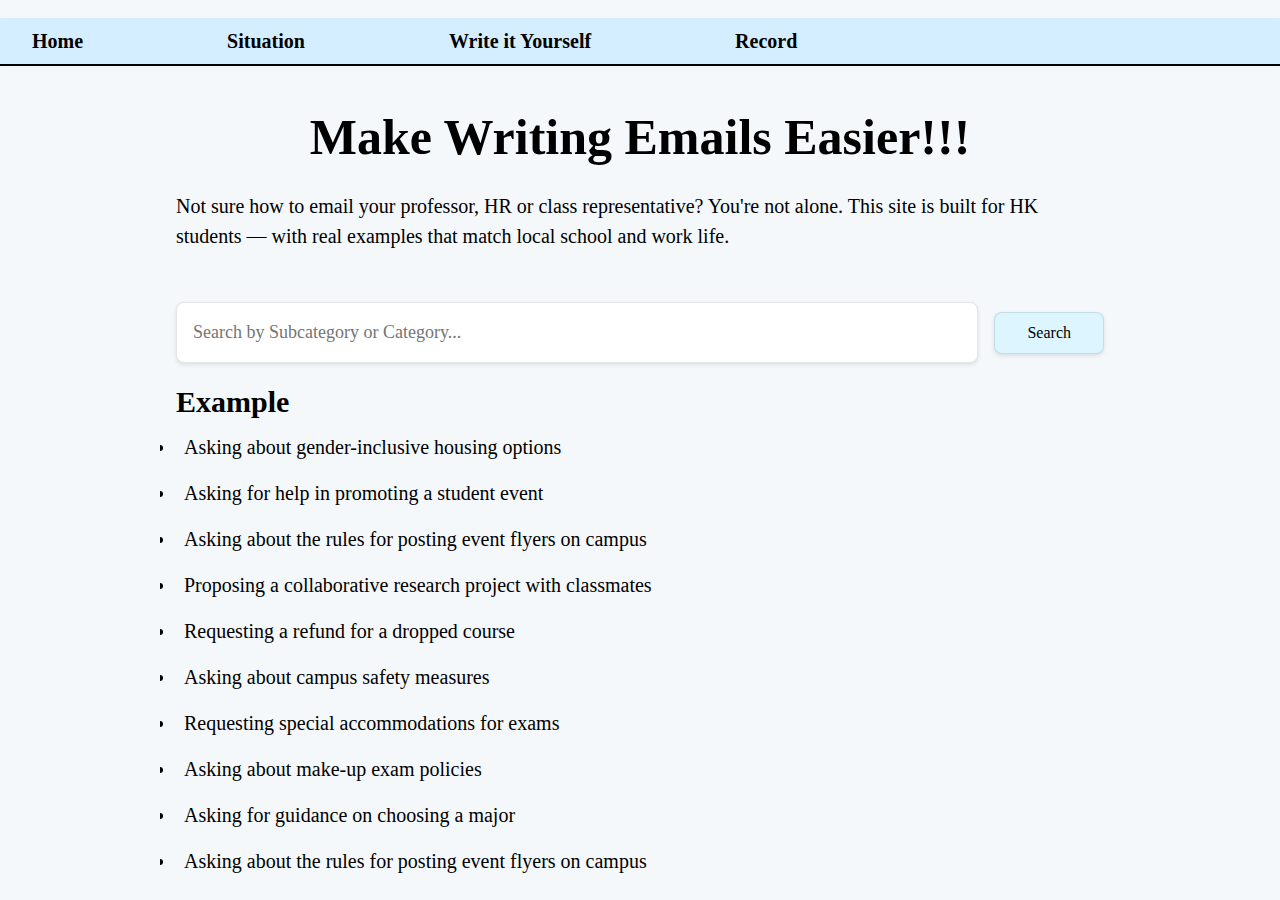
<file: index.html>
<!DOCTYPE html>
<html lang="en">
	<head>
		<meta charset="UTF-8" />
		<meta name="viewport" content="width=device-width, initial-scale=1" />
		<title>Home</title>
		<link rel="stylesheet" href="./index.css" />
		<script src="./index.js" defer></script>
		<style>
			body {
				font-family: "Times New Roman", Times, serif;
			}

			/* Notification styling */
			#search-notification {
				position: fixed;
				bottom: 20px;
				right: 20px;
				background-color: #f44336; /* Red background for error */
				color: white;
				padding: 10px 20px;
				border-radius: 5px;
				box-shadow: 0 4px 6px rgba(0, 0, 0, 0.1);
				font-size: 14px;
				font-weight: bold;
				z-index: 1000;
				opacity: 0;
				transition: opacity 0.3s ease-in-out;
			}

			#search-notification.hidden {
				opacity: 0;
				pointer-events: none;
			}

			#search-notification:not(.hidden) {
				opacity: 1;
			}
		</style>
	</head>
	<body>
		<!-- Toolbar -->
		<nav id="toolbar">
			<ul>
				<li><a href="./index.html">Home</a></li>
				<li>
					<a href="./situation.html">Situation</a>
				</li>
				<li><a href="./write-it-yourself.html">Write it Yourself</a></li>
				<li><a href="./record.html">Record</a></li>
			</ul>
		</nav>
		<main>
			<h1 class="page-title">Make Writing Emails Easier!!!</h1>
			<p class="page-description">Not sure how to email your professor, HR or class representative? You're not alone.
				This site is built for HK students — with real examples that match local school and work life. </p>

			<!-- Search Bar -->
			<section id="search-section">
				<input type="text" id="search-input" placeholder="Search by Subcategory or Category..." />
				<button id="search-button">Search</button>
			</section>

			 <!-- Random Examples Section -->
			<section id="Example-section">
				<h2>Example</h2>
				<ul id="Examples-list">
					<!-- Random examples will be dynamically inserted here -->
				</ul>
			</section>
		</main>
	</body>
</html>
</file>
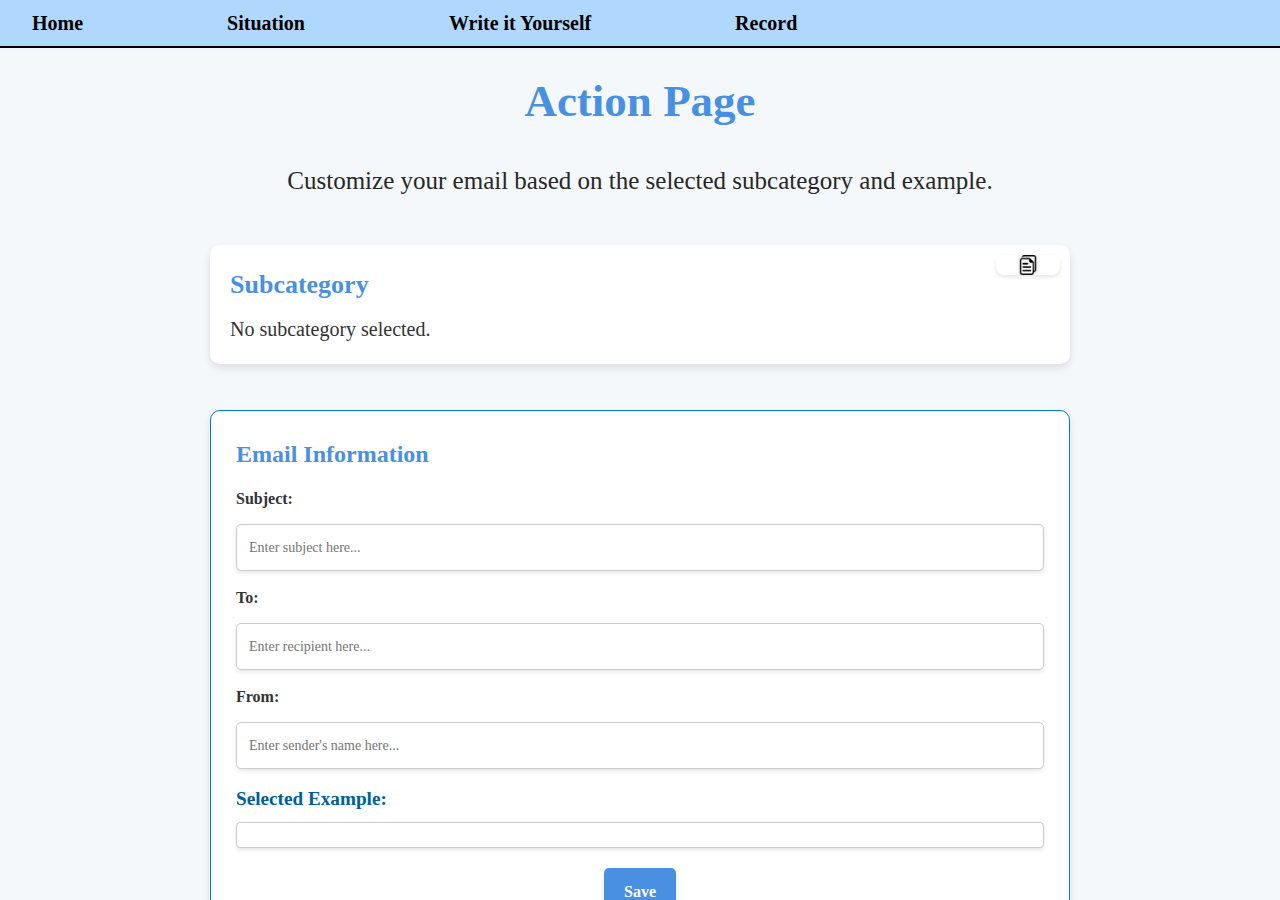
<file: action.html>
<!DOCTYPE html>
<html lang="en">
	<head>
		<meta charset="UTF-8" />
		<meta name="viewport" content="width=device-width, initial-scale=1" />
		<title>Action Page</title>
		<link rel="stylesheet" href="./index.css" />
		<script src="./action.js" defer></script>
		<style>
			/* General styling */
			body {
				font-family: "Times New Roman", Times, serif;
				margin: 0;
				padding: 0;
				background-color: #f4f4f9;
				color: #333;
			}

			main {
				max-width: 900px;
				margin: 40px auto;
				padding: 20px;
			}

			.page-title {
				font-size: 45px;
				font-weight: bold;
				text-align: center;
				color: #4a90e2;
				margin-bottom: 10px;
			}

			.page-description {
				font-size: 25px;
				text-align: center;
				color: #282727;
				margin-bottom: 30px;
			}

			/* Subcategory Section */
			#subcategory-section {
				background-color: #ffffff;
				padding: 20px;
				border-radius: 10px;
				box-shadow: 0 4px 8px rgba(0, 0, 0, 0.1);
				margin-bottom: 30px;
				position: relative; /* To position the copy button */
			}

			#subcategory-section h2 {
				font-size: 26px;
				color: #4a90e2;
				margin-bottom: 10px;
			}

			/* Adjusted Copy Button Styling */
			.copy-button {
				background: none;
				border: none;
				cursor: pointer;
				font-size: 35px; /* Increased size */
				color: #4a90e2;
				vertical-align: middle;
				margin-left: 30px; /* Add spacing between text and icon */
			}

			.copy-button:hover {
				color: #4a90e2;
			}

			.copy-button:focus {
				outline: none;
			}

			#selected-subcategory {
				display: inline-block; /* Ensure text and button are inline */
				font-size: 20px;
				color: #333;
			}

			 /* Adjusted Copy Button Styling for Subcategory */
			#subcategory-section .copy-button {
				background: url('./copy.png') no-repeat center center;
				background-size: contain;
				width: 40px;
				height: 20px;
				border: none;
				cursor: pointer;
				margin-left: 10px; /* Add spacing between text and button */
				vertical-align: middle; /* Align with the text */
			}

			#subcategory-section .copy-button:hover {
				opacity: 0.8;
			}

			/* Email Information Section */
			#email-info-section {
				background-color: #ffffff;
				padding: 25px;
				border-radius: 10px;
				box-shadow: 0 4px 8px rgba(0, 0, 0, 0.1);
				position: relative; /* To position the copy button */
			}

			#email-info-section h2 {
				font-size: 24px;
				color: #4a90e2;
				margin-bottom: 15px;
			}

			#email-info-section label {
				display: block;
				margin-top: 15px;
				font-weight: bold;
				color: #333;
			}

			#email-info-section input,
			#email-info-section select {
				width: 100%;
				padding: 12px;
				margin-top: 5px;
				border: 1px solid #ccc;
				border-radius: 5px;
				font-size: 14px;
			}

			#email-info-section button {
				display: block;
				margin: 20px auto 0;
				background-color: #4a90e2;
				color: white;
				border: none;
				padding: 12px 20px;
				border-radius: 5px;
				font-size: 16px;
				cursor: pointer;
				font-weight: bold;
			}

			#email-info-section button:hover {
				background-color: #357ab8;
			}

			 /* Notification Styling */
			#copy-notification {
				position: fixed;
				bottom: 20px;
				right: 20px;
				background-color: #c4eac6;
				color: rgb(0, 0, 0);
				padding: 10px 20px;
				border-radius: 5px;
				box-shadow: 0 4px 6px rgba(0, 0, 0, 0.1);
				font-size: 14px;
				font-weight: bold;
				z-index: 1000;
				opacity: 0;
				transition: opacity 0.3s ease-in-out;
			}

			#copy-notification.hidden {
				opacity: 0;
				pointer-events: none;
			}

			#copy-notification:not(.hidden) {
				opacity: 1;
			}
		</style>
	</head>
	<body>
		<!-- Toolbar -->
		<nav id="toolbar">
			<ul>
				<li><a href="./index.html">Home</a></li>
				<li>
					<a href="./situation.html">Situation</a>
				</li>
				<li><a href="./write-it-yourself.html">Write it Yourself</a></li>
				<li><a href="./record.html">Record</a></li>
			</ul>
		</nav>
		</nav>
		<main>
			<h1 class="page-title">Action Page</h1>
			<p class="page-description">Customize your email based on the selected subcategory and example.</p>

			<!-- Subcategory Display Section -->
			<section id="subcategory-section">
				<h2>Subcategory</h2>
				<p id="selected-subcategory" style="display: inline;">No subcategory selected.</p>
				<!-- Updated Copy Button -->
				<button class="copy-button" onclick="copySubcategory()" title="Copy Subcategory"></button>
			</section>

			<!-- Email Information Section -->
			<section id="email-info-section">
				<h2>Email Information</h2>
				<label for="email-subject">Subject:</label>
				<input type="text" id="email-subject" placeholder="Enter subject here..." />
				<label for="email-recipient">To:</label>
				<input type="text" id="email-recipient" placeholder="Enter recipient here..." />
				<label for="email-sender">From:</label>
				<input type="text" id="email-sender" placeholder="Enter sender's name here..." />
				<h3>Selected Example:</h3>
				<p id="selected-example">No example selected.</p>
				<!-- Save Button -->
				<button id="save-entry-button" onclick="saveData()">Save</button>
			</section>
		</main>

		<!-- Notification for Copy Success -->
		<div id="copy-notification" class="hidden">Successfully Copied</div>

		<script>
			// Function to copy the Subcategory text
			function copySubcategory() {
				const subcategoryText = document.getElementById("selected-subcategory").textContent;
				navigator.clipboard.writeText(subcategoryText).then(() => {
					showCopyNotification();
				}).catch((err) => {
					console.error("Failed to copy text: ", err);
				});
			}

			// Function to copy the Email Information content
			function copyEmailInfo() {
				const subject = document.getElementById("email-subject").value || "No Subject";
				const recipient = document.getElementById("email-recipient").value || "No Recipient";
				const sender = document.getElementById("email-sender").value || "No Sender";

				// Replace typing boxes and selection boxes in the Selected Example with their values
				const exampleElement = document.getElementById("selected-example");
				let exampleContent = exampleElement.cloneNode(true); // Clone the element to avoid modifying the DOM

				// Replace input fields with their values
				exampleContent.querySelectorAll("input").forEach((input) => {
					input.replaceWith(input.value || "");
				});

				// Replace select fields with their selected values
				exampleContent.querySelectorAll("select").forEach((select) => {
					const selectedValue = select.options[select.selectedIndex]?.text || "No Selection";
					select.replaceWith(selectedValue);
				});

				// Remove any remaining HTML tags (e.g., <br>)
				const plainTextExample = exampleContent.innerHTML
					.replace(/<br\s*\/?>/g, "\n") // Replace <br> tags with newlines
					.replace(/<\/?[^>]+(>|$)/g, ""); // Remove remaining HTML tags

				// Combine all fields into a single string, including the dropdown selection
				const emailInfo = `Subject: ${subject}\nTo: ${recipient}\nFrom: ${sender}\n${plainTextExample.trim()}`;

				// Copy to clipboard
				navigator.clipboard.writeText(emailInfo).then(() => {
					showCopyNotification();
				}).catch((err) => {
					console.error("Failed to copy text: ", err);
				});
			}

			// Function to show the copy notification
			function showCopyNotification() {
				const notification = document.getElementById("copy-notification");
				notification.classList.remove("hidden");
				setTimeout(() => {
					notification.classList.add("hidden");
				}, 2000); // Hide after 2 seconds
			}
		</script>
	</body>
</html>
</file>
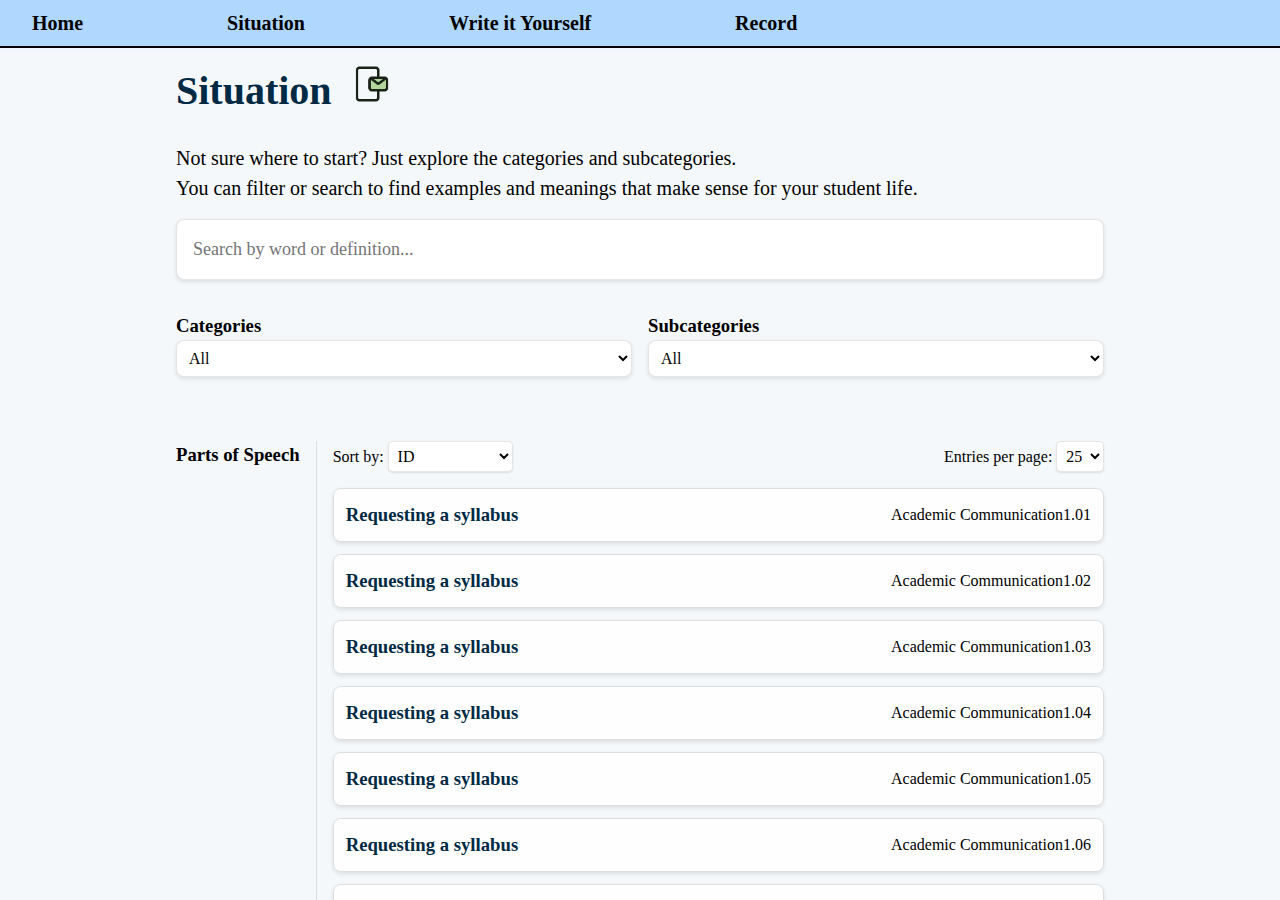
<file: situation.html>
<!DOCTYPE html>
<html lang="en">
	<head>
		<meta charset="UTF-8" />
		<meta name="viewport" content="width=device-width, initial-scale=1" />
		<title>Situation</title>
		<link rel="preconnect" href="https://fonts.googleapis.com">
		<link rel="preconnect" href="https://fonts.gstatic.com" crossorigin />
		<!-- The font used for the app. You can change this to any other font. -->
		<link href="https://fonts.googleapis.com/css2?family=Playpen+Sans:wght@100..800&display=swap" rel="stylesheet" />
		<!-- This line loads the CSS file containing the styles -->
		<link rel="stylesheet" href="./index.css" />
		<style>
			body {
				font-family: "Times New Roman", Times, serif;
			}
		</style>
	</head>
	<body>
		<!-- Toolbar -->
		<nav id="toolbar">
			<ul>
				<li><a href="./index.html">Home</a></li>
				<li>
					<a href="./situation.html">Situation</a>
				</li>
				<li><a href="./write-it-yourself.html">Write it Yourself</a></li>
				<li><a href="./record.html">Record</a></li>
			</ul>
		</nav>
		<main>
			<!-- Update the title to align the icon vertically with the text -->
			<h1 id="header">
				Situation
				<span id="situation-icon-container">
					<img src="./situation.png" alt="Situation Icon" id="situation-icon" />
				</span>
			</h1>
			<p class="page-description">
				Not sure where to start? Just explore the categories and subcategories. <br />
				You can filter or search to find examples and meanings that make sense for your student life.
			</p>
			
			<!-- Search and Control Filters Section -->
			<section id="controls">
				<div id="search-container">
					<input type="text" id="search-input" placeholder="Search by word or definition..." />
				</div>

				<div id="filters-container">
					<!-- Category filters -->
					<div id="category-filters">
						<h3>Categories</h3>
						<select id="Category-select"></select>
					</div>

					<!-- Subcategory filters -->
					<div id="subcategory-filters">
						<h3>Subcategories</h3>
						<select id="Subcategory-select"></select>
					</div>
				</div>

				<div id="filters-and-content">
					<!-- Tag filters -->
					<div id="tag-filters">
						<h3>Parts of Speech</h3>
						<ul id="tag-list"></ul>
					</div>
					

					<div id="content-container">
						<!-- Sort and entries per page controls -->
						<div id="list-controls">
							<div id="sort-control">
								<label for="sort-select">Sort by:</label>
								<select id="sort-select">
									<option value="ID">ID</option>
									<option value="word">Word</option>
									<option value="Category">Category</option>
									<option value="pos">Part of Speech</option>
									<option value="Subcategory">Subcategory</option>
								</select>
							</div>
							
							<div id="entries-per-page">
								<label for="entries-select">Entries per page:</label>
								<select id="entries-select">
									<option value="15">15</option>
									<option value="25" selected>25</option>
									<option value="35">35</option>
								</select>
							</div>
						</div>

						<!-- Entries list -->
						<ul id="entries-list"></ul>
						
						<!-- Pagination -->
						<div id="pagination">
							<button id="prev-page" disabled>‹ Previous</button>
							<span id="page-info">Page 1 of 1</span>
							<button id="next-page" disabled>Next ›</button>
						</div>
					</div>
				</div>
			

			<!-- Filtered results -->
			<ul id="situation-list">
				<!-- Filtered results will be dynamically inserted here -->
			</ul>
		</main>
		<!-- Import JavaScript file -->
		<script src="./situation.js" type="module"></script>
	</body>
</html>
</file>
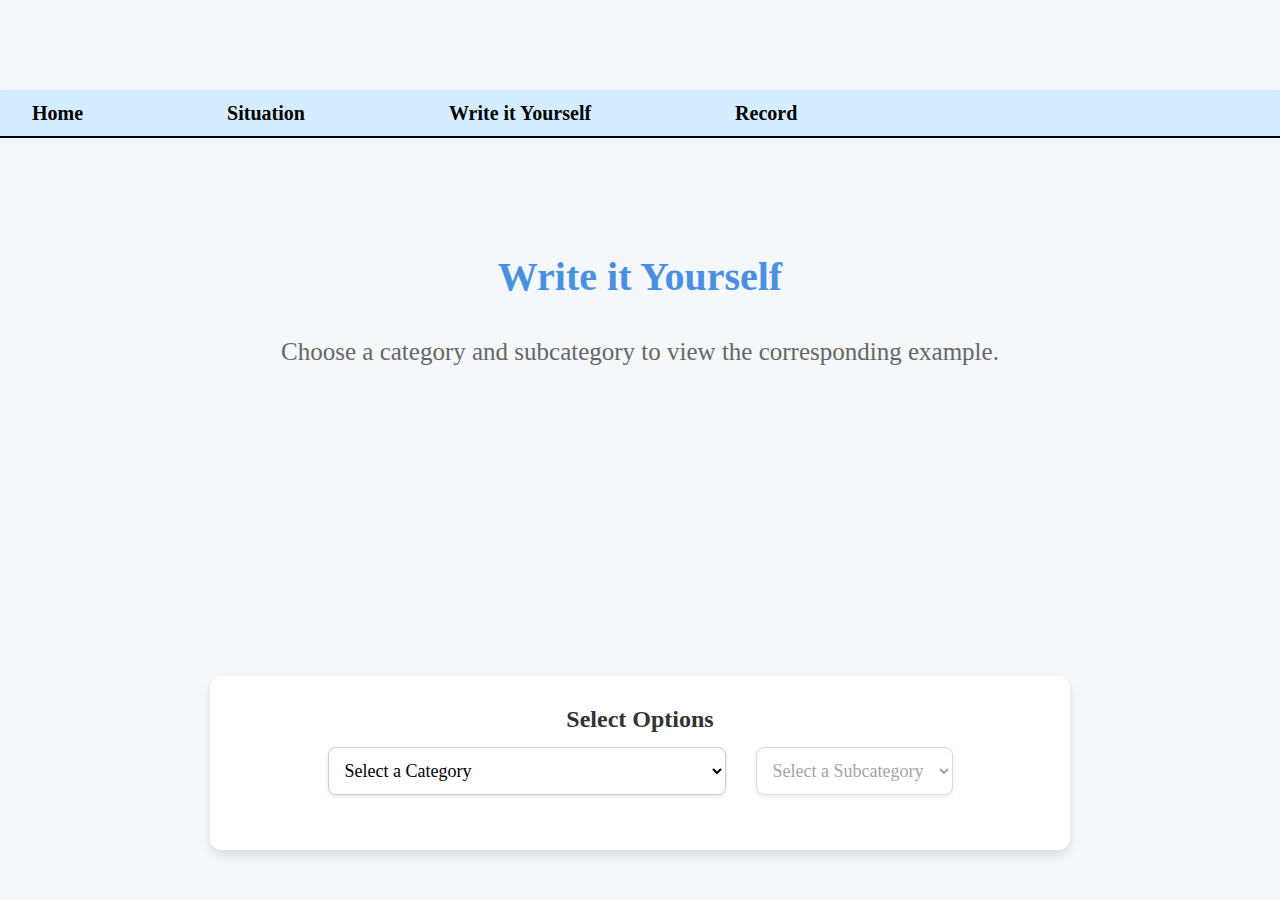
<file: write-it-yourself.html>
<!DOCTYPE html>
<html lang="en">
	<head>
		<meta charset="UTF-8" />
		<meta name="viewport" content="width=device-width, initial-scale=1" />
		<title>Write it Yourself</title>
		<link rel="stylesheet" href="./index.css" />
		<script src="./write-it-yourself.js" defer></script>
		<style>
			/* General styling */
			body {
				font-family: "Times New Roman", Times, serif;
				margin: 0;
				padding: 0;
				background-color: #f4f4f9;
				color: #333;
			}

			main {
				max-width: 900px;
				margin: 40px auto;
				padding: 20px;
			}

			.page-title {
				font-size: 40px;
				font-weight: bold;
				text-align: center;
				color: #4a90e2;
				margin-bottom: 10px;
			}

			.page-description {
				font-size: 25px;
				text-align: center;
				color: #666;
				margin-bottom: 30px;
			}

			 /* Enhanced Dropdown Section */
			#dropdown-section {
				background-color: #ffffff;
				padding: 25px;
				border-radius: 12px;
				box-shadow: 0 6px 12px rgba(0, 0, 0, 0.1);
				margin-bottom: 30px;
				text-align: center;
							}

			#dropdown-container {
				display: flex;
				justify-content: center;
				gap: 10px;
				margin-bottom: 20px;
			}

			#dropdown-container select {
				padding: 12px;
				font-size: 18px;
				margin: 10px;
				border: 1px solid #ccc;
				border-radius: 8px;
				box-shadow: 0 2px 4px rgba(0, 0, 0, 0.1);
				transition: box-shadow 0.3s, transform 0.2s;
			}

			#dropdown-container select:focus {
				box-shadow: 0 4px 8px rgba(0, 0, 0, 0.2);
				transform: scale(1.02);
			}

			#dropdown-section button {
				padding: 12px 25px;
				font-size: 18px;
				background-color: #4a90e2;
				color: white;
				border: none;
				border-radius: 8px;
				cursor: pointer;
				box-shadow: 0 2px 4px rgba(0, 0, 0, 0.1);
				transition: background-color 0.3s, transform 0.2s;
			}

			#dropdown-section button:hover {
				background-color: #357ab8;
				transform: scale(1.05);
			}

			#loading-spinner {
				width: 30px;
				height: 30px;
				border: 4px solid #ccc;
				border-top: 4px solid #4a90e2;
				border-radius: 50%;
				animation: spin 1s linear infinite;
				margin: 10px auto;
			}

			#loading-spinner.hidden {
				display: none;
			}

			@keyframes spin {
				from {
					transform: rotate(0deg);
				}
				to {
					transform: rotate(360deg);
				}
			}

			 /* Enhanced Example Section */
			#example-section {
				background-color: #ffffff;
				padding: 25px;
				border-radius: 12px;
				box-shadow: 0 6px 12px rgba(0, 0, 0, 0.1);
				margin-bottom: 30px;
				display: none; /* Initially hidden */
			}

			#example-section h3 {
				font-size: 20px;
				color: #4a90e2;
				margin-bottom: 10px;
				font-weight: bold;
			}

			#example-list {
				display: grid;
				grid-template-columns: repeat(auto-fit, minmax(300px, 1fr));
				gap: 20px;
				list-style: none;
				padding: 0;
				margin: 0;
			}

			/* Example Item Styling */
			.example-item {
				position: relative; /* Enable positioning for child elements */
				background-color: #f9f9f9;
				padding: 20px;
				border: 1px solid #ddd;
				border-radius: 8px;
				box-shadow: 0 4px 8px rgba(0, 0, 0, 0.1);
				transition: box-shadow 0.3s, transform 0.2s;
			}

			.example-item:hover {
				box-shadow: 0 6px 12px rgba(0, 0, 0, 0.2);
				transform: scale(1.03);
			}

			.example-item h4 {
				margin: 0 0 10px;
				color: #4a90e2;
				font-size: 20px;
			}

			.example-item p {
				margin: 0 0 20px;
				font-size: 16px;
				color: #333;
				line-height: 1.6;
			}

			.example-content-container {
				position: relative;
				padding: 15px;
				background-color: #ffffff;
				border-radius: 5px;
				box-shadow: 0 2px 4px rgba(0, 0, 0, 0.1);
			}

			 /* Copy Button Styling */
			.copy-button {
				position: absolute; /* Position the button inside the example item */
				top: 10px; /* Align to the top */
				right: 10px; /* Align to the right */
				background-color: #f4f4f4;
				border: 1px solid #ccc;
				border-radius: 50%; /* Make it circular */
				padding: 10px;
				cursor: pointer;
				transition: background-color 0.3s, transform 0.2s;
			}

			.copy-button:hover {
				background-color: #e0e0e0;
				transform: scale(1.1); /* Slight zoom effect */
			}

			.copy-button img {
				width: 20px;
				height: 20px;
			}

			/* Button Container Styling */
			.button-container {
				display: flex;
				gap: 10px; /* Add spacing between buttons */
				align-items: center;
				margin-top: 10px;
			}

			.go-button {
				display: inline-flex;
				align-items: center;
				justify-content: center;
				padding: 10px;
				background-color: #4a90e2;
				color: white;
				border: none;
				border-radius: 8px;
				cursor: pointer;
				transition: background-color 0.3s, transform 0.2s;
			}

			.go-button:hover {
				background-color: #357ab8;
				transform: scale(1.05);
			}

			.go-button img {
				width: 20px;
				height: 20px;
			}

			.copy-button {
				display: inline-flex;
				align-items: center;
				justify-content: center;
				padding: 10px;
				background-color: #f4f4f4;
				border: 1px solid #ccc;
				border-radius: 8px;
				cursor: pointer;
				transition: background-color 0.3s, transform 0.2s;
			}

			.copy-button:hover {
				background-color: #e0e0e0;
				transform: scale(1.05);
			}

			.copy-button img {
				width: 20px;
				height: 20px;
				transition: transform 0.2s;
			}

			.copy-button:hover img {
				transform: scale(1.2); /* Slight zoom effect */
			}

			/* Notification Styling */
			#copy-notification {
				position: fixed;
				bottom: 20px;
				right: 20px;
				background-color: #4caf50;
				color: white;
				padding: 10px 20px;
				border-radius: 5px;
				box-shadow: 0 4px 6px rgba(0, 0, 0, 0.1);
				font-size: 14px;
				font-weight: bold;
				z-index: 1000;
				opacity: 0;
				transition: opacity 0.3s ease-in-out;
			}

			#copy-notification.hidden {
				opacity: 0;
				pointer-events: none;
			}

			#copy-notification:not(.hidden) {
				opacity: 1;
			}
		</style>
	</head>
	<body>
		<!-- Toolbar -->
		<nav id="toolbar">
			<ul>
				<li><a href="./index.html">Home</a></li>
				<li>
					<a href="./situation.html">Situation</a>
				</li>
				<li><a href="./write-it-yourself.html">Write it Yourself</a></li>
				<li><a href="./record.html">Record</a></li>
			</ul>
		</nav>
		<main>
			<h1 class="page-title">Write it Yourself</h1>
			<p class="page-description">
				Choose a category and subcategory to view the corresponding example.
			</p>

			<!-- Dropdown Section -->
			<section id="dropdown-section">
				<h2>Select Options</h2>
				<div id="dropdown-container">
					<select id="category-dropdown">
						<option value="" disabled selected>Select a Category</option>
						<!-- Categories will be dynamically populated -->
					</select>
					<select id="subcategory-dropdown" disabled>
						<option value="" disabled selected>Select a Subcategory</option>
						<!-- Subcategories will be dynamically populated -->
					</select>
				</div>
				<div id="loading-spinner" class="hidden"></div>
			</section>

			<!-- Example Section -->
			<section id="example-section">
				<h3>Examples:</h3>
				<ul id="example-list">
					<!-- Examples will be dynamically inserted here -->
				</ul>
			</section>
		</main>

		<!-- Notification for Copy Success -->
		<div id="copy-notification" class="hidden">Successfully Copied</div>
	</body>
</html>
</file>
<file: index.css>
/* CSS reset - Don't modify */
*, *::before, *::after {
	box-sizing: border-box;
	margin: 0;
	padding: 0;
}

html {
	text-size-adjust: none;
}

body {
	line-height: 1.5;
	-webkit-font-smoothing: antialiased;
}

img, picture, video, canvas, svg {
	display: block;
	max-width: 100%;
}

input, button, textarea, select {
	font: inherit;
}

h1, h2, h3, h4, h5, h6 {
	font-weight: 650;
	text-wrap: balance;
	overflow-wrap: break-word;
	font-family: "Times New Roman", Times, serif;
}
/* End of CSS reset */

/* Applies a custom font and centers the page using a grid layout. */
html {
	font-family: "Times New Roman", Times, serif;
	font-size: clamp(12px, 0.5vw + 9.6px, 16px);
	width: 100%;
	height: 100%;
	display: grid;
	place-items: center;
	background-color: #f4f8fb;
}

body {
	display: contents;
	font-family: "Times New Roman", Times, serif;
	padding-top: 3rem; /* Add padding to account for the fixed toolbar height */
}

/* Arranges the main content into rows for header and content */
main {
	padding: 1rem;
	width: 100%;
	height: 100%;
	display: grid;
	grid-template-rows: auto 1fr;
	gap: 1rem;
	max-width: 60rem;
	overflow-y: auto;
	font-family: "Times New Roman", Times, serif;
}

/* Header styles */
#header {
	color: #002a44;
	line-height: 1;
	margin-bottom: 1rem;
	font-family: "Times New Roman", Times, serif;
	font-size: 40px;
}

/* Header image styling */
#header-image {
	width: 100%;
	height: auto;
	margin-bottom: 1rem;
	border-radius: 8px;
	box-shadow: 0 4px 8px rgba(0, 0, 0, 0.1);
}

/* Subtitle styles */
.page-description {
	font-size: 20px; /* Reduced font size */
	font-family: "Times New Roman", Times, serif;
}

/* Controls section with search and filters */
#controls {
	display: flex;
	flex-direction: column;
	gap: 1rem;
	font-family: "Times New Roman", Times, serif;
}

/* Filters container layout */
#filters-container {
	display: flex;
	justify-content: space-between;
	gap: 1rem;
	margin-bottom: 1rem;
}

#category-filters,
#subcategory-filters {
	flex: 1;
}

/* Search input styles */
#search-container {
	width: 100%;
	margin-bottom: 1rem;
	font-family: "Times New Roman", Times, serif;
}

#search-input {
	width: 100%;
	padding: 1rem; /* Increase padding for a larger input box */
	font-size: 18px; /* Increase font size for better readability */
	border: 1px solid rgba(0, 0, 0, 0.1);
	border-radius: 0.5rem;
	background-color: #fff;
	box-shadow: 0 2px 4px rgba(0, 0, 0, 0.1);
	font-family: "Times New Roman", Times, serif;
	transition: box-shadow 0.3s, transform 0.2s;
}

#search-input:focus {
	box-shadow: 0 4px 8px rgba(0, 0, 0, 0.2);
	transform: scale(1.02); /* Slight zoom effect on focus */
}

/* Search section styles */
#search-section {
	display: flex;
	align-items: center;
	gap: 1rem; /* Add spacing between the search box and button */
	font-family: "Times New Roman", Times, serif;
}

/* Category filters (horizontal) */
#category-filters {
	margin-bottom: 1rem;
	font-family: "Times New Roman", Times, serif;
}

#category-list {
	display: flex;
	flex-wrap: wrap;
	gap: 0.5rem;
	list-style: none;
	padding: 0.5rem 0;
	font-family: "Times New Roman", Times, serif;
}

#category-list li {
	margin-right: 1rem;
	font-family: "Times New Roman", Times, serif;
}

#category-list label {
	display: flex;
	align-items: center;
	cursor: pointer;
	font-family: "Times New Roman", Times, serif;
}

#category-list span {
	margin-left: 0.25rem;
	font-family: "Times New Roman", Times, serif;
}

#category-filters select,
#subcategory-filters select {
	width: 100%;
	padding: 0.5rem;
	border: 1px solid rgba(0, 0, 0, 0.1);
	border-radius: 0.5rem;
	background-color: #fff;
	box-shadow: 0 2px 4px rgba(0, 0, 0, 0.1);
	margin-bottom: 1rem;
	font-family: "Times New Roman", Times, serif;
}

#Category-select,
#Subcategory-select {
	width: 100%; /* Ensure both boxes take the same width */
	padding: 0.5rem; /* Add consistent padding */
	border: 1px solid rgba(0, 0, 0, 0.1);
	border-radius: 0.5rem;
	background-color: #fff;
	box-shadow: 0 2px 4px rgba(0, 0, 0, 0.1);
	font-family: "Times New Roman", Times, serif;
	font-size: 16px; /* Ensure consistent font size */
}

/* Layout for filters and content */
#filters-and-content {
	display: grid;
	grid-template-columns: auto 1fr;
	gap: 1rem;
	font-family: "Times New Roman", Times, serif;
}

/* Tag filters (vertical) */
#tag-filters {
	padding-right: 1rem;
	border-right: 1px solid rgba(0, 0, 0, 0.1);
	max-width: 200px;
	font-family: "Times New Roman", Times, serif;
}

#tag-list {
	list-style: none;
	display: flex;
	flex-direction: column;
	gap: 0.5rem;
	font-family: "Times New Roman", Times, serif;
}

#tag-list label {
	display: flex;
	align-items: center;
	cursor: pointer;
	font-family: "Times New Roman", Times, serif;
}

#tag-list span {
	margin-left: 0.25rem;
	font-family: "Times New Roman", Times, serif;
}

/* Adjust content container layout */
#content-container {
	flex: 3;
}

/* List controls for sorting and pagination */
#list-controls {
	display: flex;
	justify-content: space-between;
	align-items: center;
	margin-bottom: 1rem;
	font-family: "Times New Roman", Times, serif;
}

select {
	padding: 0.3rem;
	border: 1px solid rgba(0, 0, 0, 0.1);
	border-radius: 0.3rem;
	background-color: white;
	box-shadow: 0 1px 2px rgba(0, 0, 0, 0.1);
	font-family: "Times New Roman", Times, serif;
}

/* Entries list styling */
#entries-list {
	list-style: none;
	display: flex;
	flex-direction: column;
	gap: 0.75rem;
	font-family: "Times New Roman", Times, serif;
}

.entry-item {
	border: 1px solid rgba(0, 0, 0, 0.1);
	border-radius: 0.5rem;
	overflow: hidden;
	box-shadow: 0 2px 4px rgba(0, 0, 0, 0.1);
	transition: box-shadow 0.3s, transform 0.2s;
	font-family: "Times New Roman", Times, serif;
}

.entry-item:hover {
	box-shadow: 0 4px 8px rgba(0, 0, 0, 0.2);
	transform: scale(1.03); /* Slight zoom effect */
}

.entry-item details {
	width: 100%;
	font-family: "Times New Roman", Times, serif;
}

.entry-item summary {
	padding: 0.75rem;
	display: flex;
	align-items: center;
	cursor: pointer;
	background-color: #fefefe;
	position: relative;
	font-family: "Times New Roman", Times, serif;
}

.entry-item summary:hover {
	background-color: #f4f8fb;
	font-family: "Times New Roman", Times, serif;
}

.entry-word {
	margin: 0;
	flex: 1;
	color: #002a44;
	font-family: "Times New Roman", Times, serif;
}

.entry-category {
	color: #007acc;
	margin-right: 1.5rem;
	font-size: 90%;
	font-family: "Times New Roman", Times, serif;
}

.entry-id {
	color: #666;
	font-size: 85%;
	position: absolute;
	top: 0.5rem;
	right: 0.75rem;
	font-family: "Times New Roman", Times, serif;
}

.entry-content {
	padding: 0.75rem;
	background-color: white;
	font-family: "Times New Roman", Times, serif;
	text-align: left; /* Align email content to the left */
	margin-left: 0; /* Ensure content starts flush with the left margin */
	line-height: 1.6; /* Improve readability */
}

.entry-tags {
	display: flex;
	flex-wrap: wrap;
	gap: 0.5rem;
	margin-bottom: 0.5rem;
	font-family: "Times New Roman", Times, serif;
}

.entry-pos {
	padding: 1px 3px;
	color: #777;
	border: 1px solid #777;
	border-radius: 2px;
	font-size: 90%;
	font-family: "Times New Roman", Times, serif;
}

.entry-definition {
	margin-top: 0.5rem;
	font-family: "Times New Roman", Times, serif;
}

/* Container for entry content and Go button */
.entry-content-container {
	position: relative;
	padding: 1rem;
	background-color: white;
	border-radius: 0.5rem;
	box-shadow: 0 2px 4px rgba(0, 0, 0, 0.1);
	font-family: "Times New Roman", Times, serif;
}

/* Position the Go button at the bottom-right */
.go-button {
	position: absolute;
	bottom: 10px;
	right: 10px;
	background: none;
	border: none;
	cursor: pointer;
	font-family: "Times New Roman", Times, serif;
}

.go-button img {
	width: 20px;
	height: 20px;
	transition: transform 0.2s;
}

.go-button:hover img {
	transform: scale(1.2); /* Slight zoom effect on hover */
}

/* Styles for the "Copy" button */
.copy-button {
	position: absolute;
	top: 10px;
	right: 10px;
	background: none;
	border: none;
	cursor: pointer;
	font-family: "Times New Roman", Times, serif;
}

.copy-button img {
	width: 20px;
	height: 20px;
	transition: transform 0.2s;
}

.copy-button:hover img {
	transform: scale(1.2); /* Slight zoom effect */
}

/* Styles for the "Delete" button */
.delete-button {
	position: absolute;
	bottom: 10px;
	right: 10px;
	background: none;
	border: none;
	cursor: pointer;
	font-family: "Times New Roman", Times, serif;
}

.delete-button img {
	width: 20px;
	height: 20px;
	transition: transform 0.2s;
}

.delete-button:hover img {
	transform: scale(1.2); /* Slight zoom effect */
}

/* Example text styles */
#Example-section h2 {
	font-size: 30px;
	font-family: "Times New Roman", Times, serif;
}

/* Random Subcategory text styles */
#Examples-list li {
	font-size: 20px;
	padding: 0.5rem;
	transition: background-color 0.3s, transform 0.2s;
	cursor: pointer;
	font-family: "Times New Roman", Times, serif;
}

#Examples-list li:hover {
	background-color: #f0f8ff; /* Light blue background on hover */
	transform: translateX(5px); /* Slight slide effect */
}

/* Pagination controls */
#pagination {
	display: flex;
	justify-content: center;
	align-items: center;
	gap: 1rem;
	margin-top: 1rem;
	font-family: "Times New Roman", Times, serif;
}

#pagination button {
	appearance: none;
	border: 1px solid rgba(0, 0, 0, 0.1);
	padding: 0.5rem 1.5rem;
	border-radius: 0.5rem;
	background-color: #f0f8ff;
	box-shadow: 0 2px 4px rgba(0, 0, 0, 0.1);
	transition: background-color 0.3s, transform 0.2s;
	cursor: pointer;
	font-family: "Times New Roman", Times, serif;
}

#pagination button:hover:not(:disabled) {
	background-color: #c1eaff;
	transform: scale(1.05); /* Slight zoom effect */
}

button {
	appearance: none;
	border: 1px solid rgba(0, 0, 0, 0.1);
	padding: 0.5rem 2rem;
	border-radius: 0.5rem;
	background-color: #ddf5ff;
	box-shadow: 0 2px 4px rgba(0, 0, 0, 0.1);
	transition: background-color 0.3s, box-shadow 0.3s, transform 0.2s;
	cursor: pointer;
	font-family: "Times New Roman", Times, serif;
}

button:hover:not(:disabled) {
	box-shadow: 0 4px 8px rgba(0, 0, 0, 0.2);
	background-color: #c1eaff;
	transform: scale(1.05); /* Slight zoom effect */
}

button:disabled {
	opacity: 0.5;
	cursor: not-allowed;
	font-family: "Times New Roman", Times, serif;
}

#page-info {
	color: #002a44;
	font-size: 90%;
	font-family: "Times New Roman", Times, serif;
}

/* Toolbar styles */
#toolbar {
	background-color: #d4eeff;
	color: rgb(255, 255, 255);
	padding: 0.5rem 2rem; /* Adjust padding for a shorter toolbar */
	box-shadow: 0 2px 4px rgba(233, 244, 255, 0.591);
	position: relative; /* Change position to relative */
	top: 0;
	width: 100%; /* Make the toolbar span the full width */
	z-index: 1000; /* Ensure it stays above other elements */
	font-family: "Times New Roman", Times, serif;
	border-bottom: 2px solid #000000; /* Add a bottom line for separation */
	transition: background-color 0.3s;
}

#toolbar:hover {
	background-color: #b0d8ff; /* Slightly darker blue on hover */
}

#toolbar ul {
	position: relative; /* Ensure dropdown is positioned relative to the toolbar */
	display: flex;
	list-style: none;
	margin: 0;
	padding: 0;
	gap: 9rem;
	font-family: "Times New Roman", Times, serif;
}

#toolbar li {
	position: relative; /* Position for dropdown menu */
	margin: 0;
	font-family: "Times New Roman", Times, serif;
}

#toolbar li:hover > ul {
	display: block; /* Show dropdown menu on hover */
}

#toolbar ul ul {
	display: none; /* Hide dropdown menu by default */
	position: absolute;
	top: 100%; /* Position dropdown below the parent item */
	left: 0;
	background-color: #d4eeff;
	box-shadow: 0 2px 4px rgba(0, 0, 0, 0.1);
	padding: 0.5rem 0;
	list-style: none;
	z-index: 1000;
	font-family: "Times New Roman", Times, serif;
}

#toolbar ul ul li {
	padding: 0.5rem 1rem;
	font-family: "Times New Roman", Times, serif;
}

#toolbar ul ul li a {
	color: rgb(0, 0, 0);
	text-decoration: none;
	font-weight: bold;
	font-family: "Times New Roman", Times, serif;
	font-size: 16px;
	transition: color 0.3s, transform 0.2s;
}

#toolbar ul ul li a:hover {
	text-decoration: underline;
	color: #007acc;
	transform: scale(1.05);
}

#toolbar ul ul li a[href="./record.html"] {
	font-style: italic; /* Optional: Differentiate the Record link visually */
	font-family: "Times New Roman", Times, serif;
}

#toolbar li {
	margin: 0;
	font-family: "Times New Roman", Times, serif;
}

#toolbar a {
	color: rgb(0, 0, 0);
	text-decoration: none;
	font-weight: bold;
	font-family: "Times New Roman", Times, serif;
	font-size: 20px; /* Increase font size to 15px */
	transition: color 0.3s, transform 0.2s;
}

#toolbar a:hover {
	text-decoration: underline;
	color: #007acc; /* Change color on hover */
	transform: scale(1.1); /* Slight zoom effect */
}

/* Title styles */
.page-title {
	font-size: 50px;
	text-align: center;
	animation: fadeIn 1s ease-in-out; /* Fade-in effect */
	font-family: "Times New Roman", Times, serif;
}

/* Style for the situation icon container */
#situation-icon-container {
	display: inline-flex;
	align-items: center;
	margin-left: 10px; /* Add spacing between the text and the icon */
}

/* Style for the situation icon */
#situation-icon {
	width: 40px; /* Adjust size to match the uploaded image */
	height: 40px;
}

/* Add keyframes for fade-in animation */
@keyframes fadeIn {
	from {
		opacity: 0;
		transform: translateY(-20px);
	}
	to {
		opacity: 1;
		transform: translateY(0);
	}
}

/* Typing box styles */
#typing-box {
	width: 200px;
	padding: 8px;
	margin-left: 5px;
	border: 1px solid #ccc;
	border-radius: 4px;
	font-size: 14px;
	font-family: "Times New Roman", Times, serif;
}

#typing-box:focus {
	outline: none;
	border-color: #007bff;
	box-shadow: 0 0 5px rgba(0, 123, 255, 0.5);
}

/* Save Email button styles */
#save-email-button {
	padding: 0.5rem 1rem;
	margin-top: 1rem;
	border: 1px solid #007acc;
	border-radius: 0.5rem;
	background-color: #007acc;
	color: white;
	font-size: 16px;
	cursor: pointer;
	transition: background-color 0.3s, transform 0.2s;
	font-family: "Times New Roman", Times, serif;
}

#save-email-button:hover {
	background-color: #005f99;
	transform: scale(1.05);
}

/* Styles for saved entry papers */
.saved-entry-paper {
	width: 80%;
	margin: 1rem auto;
	padding: 20px;
	border: 1px solid #ccc;
	border-radius: 8px;
	background-color: #fff;
	box-shadow: 0 4px 8px rgba(0, 0, 0, 0.1);
	position: relative;
	font-family: "Times New Roman", Times, serif;
	text-align: left; /* Ensure all content starts from the left */
	margin: 0 auto; /* Center the container itself */
	width: 80%; /* Maintain consistent width */
}

/* Style for the button wrapper */
.button-wrapper {
	display: flex;
	justify-content: flex-end;
	gap: 10px; /* Add spacing between buttons */
	margin-top: 10px;
	position: absolute;
	bottom: 10px;
	right: 10px;
}

.email-content {
	margin-bottom: 1rem;
	font-family: "Times New Roman", Times, serif;
	font-size: 16px;
	line-height: 1.5;
	white-space: pre-wrap; /* Preserve formatting */
	text-align: left; /* Align email content to the left */
	margin-left: 0; /* Ensure content starts flush with the left margin */
	line-height: 1.6; /* Improve readability */
	text-align: left; /* Ensure all content starts from the left */
}

.email-metadata {
	font-size: 14px;
	color: #555;
	font-family: "Times New Roman", Times, serif;
	text-align: left; /* Align metadata to the left */
	margin-left: 0; /* Ensure metadata starts flush with the left margin */
}

/* Styles for recipient and subject fields */
.email-recipient {
	font-size: 16px;
	font-weight: italic;
	margin-bottom: 0.5rem;
	font-family: "Times New Roman", Times, serif;
}

.email-subject {
	font-size: 16px;
	font-style: normal; /* Change font style to normal */
	margin-bottom: 1rem;
	font-family: "Times New Roman", Times, serif;
}

/* Styles for delete button */
.delete-button {
	background: none;
	border: none;
	cursor: pointer;
	font-family: "Times New Roman", Times, serif;
}

.delete-button img {
	width: 30px;
	height: 30px;
	transition: transform 0.2s;
}

.delete-button:hover img {
	transform: scale(1.2); /* Slight zoom effect on hover */
}

/* Styles for the "Go" button */
.go-button {
	background: none;
	border: none;
	cursor: pointer;
	margin-left: 1rem;
	font-family: "Times New Roman", Times, serif;
}

.go-button img {
	width: 20px;
	height: 20px;
	transition: transform 0.2s;
}

.go-button:hover img {
	transform: scale(1.2); /* Slight zoom effect on hover */
}

/* Styles for the Email Information section */
#email-info-section {
	background-color: #f0f8ff; /* Light blue background */
	border: 1px solid #007acc; /* Blue border */
	border-radius: 8px; /* Rounded corners */
	padding: 1rem; /* Add padding inside the section */
	box-shadow: 0 4px 8px rgba(0, 0, 0, 0.1); /* Subtle shadow for depth */
	margin-bottom: 1.5rem; /* Add spacing below the section */
	font-family: "Times New Roman", Times, serif;
}

#email-info-section h2 {
	color: #002a44; /* Dark blue text for the heading */
	font-size: 1.5rem; /* Slightly larger font size */
	margin-bottom: 1rem; /* Add spacing below the heading */
	font-family: "Times New Roman", Times, serif;
}

#email-info-section label {
	display: block; /* Ensure labels are on their own line */
	margin-bottom: 0.5rem; /* Add spacing below labels */
	font-weight: bold; /* Make labels bold */
	color: #005f99; /* Medium blue color for labels */
	font-family: "Times New Roman", Times, serif;
}

#email-info-section input {
	width: 100%; /* Full width inputs */
	padding: 0.75rem; /* Add padding inside inputs */
	border: 1px solid #ccc; /* Light gray border */
	border-radius: 4px; /* Rounded corners for inputs */
	font-size: 1rem; /* Standard font size */
	box-shadow: 0 2px 4px rgba(0, 0, 0, 0.1); /* Subtle shadow for inputs */
	transition: border-color 0.3s, box-shadow 0.3s; /* Smooth transition for focus effects */
	font-family: "Times New Roman", Times, serif;
}

#email-info-section input:focus {
	border-color: #007acc; /* Blue border on focus */
	box-shadow: 0 0 5px rgba(0, 123, 255, 0.5); /* Glow effect on focus */
	outline: none; /* Remove default outline */
}

#email-info-section h3 {
	margin-top: 1rem; /* Add spacing above the Selected Example heading */
	color: #005f99; /* Medium blue color for the heading */
	font-size: 1.2rem; /* Slightly larger font size */
	font-family: "Times New Roman", Times, serif;
}

#email-info-section #selected-example {
	background-color: #ffffff; /* White background for the example */
	padding: 0.75rem; /* Add padding inside the example box */
	border: 1px solid #ccc; /* Light gray border */
	border-radius: 4px; /* Rounded corners */
	box-shadow: 0 2px 4px rgba(0, 0, 0, 0.1); /* Subtle shadow for depth */
	margin-top: 0.5rem; /* Add spacing above the example box */
	font-size: 1rem; /* Standard font size */
	color: #333; /* Dark gray text color */
	line-height: 1.5; /* Improve readability */
	font-family: "Times New Roman", Times, serif;
}

/* Styles for the copy notification */
#copy-notification {
	position: fixed;
	bottom: 20px;
	right: 20px;
	background-color: #4caf50; /* Green background for success */
	color: white;
	padding: 10px 20px;
	border-radius: 5px;
	box-shadow: 0 4px 6px rgba(0, 0, 0, 0.1);
	font-size: 14px;
	font-weight: bold;
	z-index: 1000;
	opacity: 0;
	transition: opacity 0.3s ease-in-out;
}

#copy-notification.hidden {
	opacity: 0;
	pointer-events: none;
}

#copy-notification:not(.hidden) {
	opacity: 1;
}
</file>
